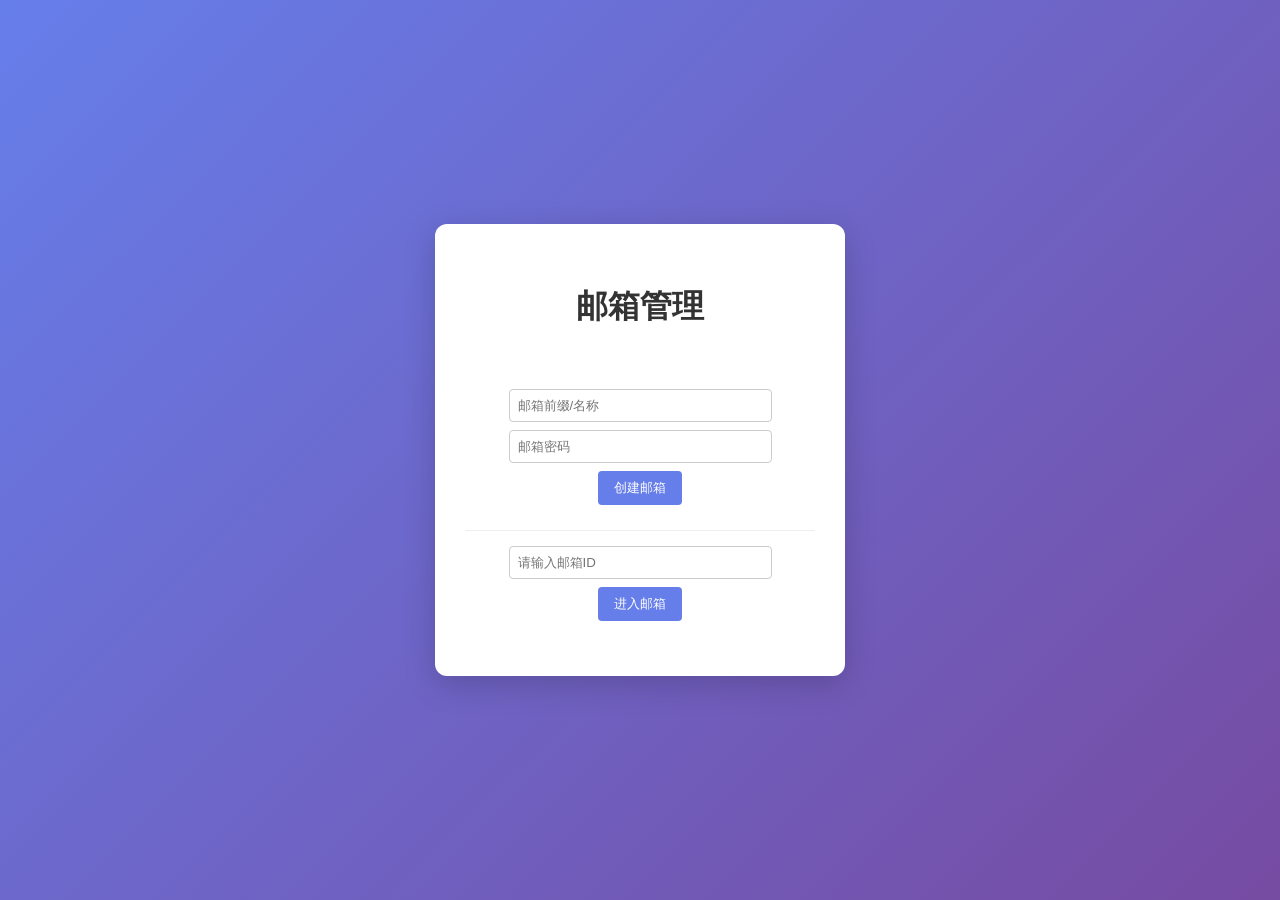
<file: mailbox.html>
<!DOCTYPE html>
<html lang="zh-CN">
<head>
    <meta charset="UTF-8">
    <title>创建或进入邮箱</title>
    <style>
        body {
            background: linear-gradient(135deg, #667eea 0%, #764ba2 100%);
            font-family: Arial, sans-serif;
            margin: 0;
            padding: 0;
            min-height: 100vh;
            display: flex;
            justify-content: center;
            align-items: center;
        }
        .container {
            background: #fff;
            border-radius: 12px;
            box-shadow: 0 8px 32px rgba(0,0,0,0.18);
            padding: 40px 30px 30px 30px;
            width: 350px;
            text-align: center;
        }
        h1 {
            color: #333;
            margin-bottom: 30px;
        }
        .input-area {
            margin-bottom: 25px;
        }
        .input-area input {
            width: 70%;
            padding: 8px;
            border-radius: 4px;
            border: 1px solid #ccc;
            margin-bottom: 8px;
        }
        .input-area button {
            padding: 8px 16px;
            border: none;
            border-radius: 4px;
            background: #667eea;
            color: #fff;
            cursor: pointer;
            transition: background 0.2s;
        }
        .input-area button:hover {
            background: #764ba2;
        }
        #msg {
            color: red;
            margin-bottom: 10px;
            min-height: 20px;
        }
        .divider {
            margin: 25px 0 15px 0;
            border-bottom: 1px solid #eee;
        }
        .success {
            color: green;
        }
    </style>
</head>
<body>
    <div class="container">
        <h1>邮箱管理</h1>
        <div id="msg"></div>
        <!-- 创建邮箱 -->
        <div class="input-area">
            <input type="text" id="prefix" placeholder="邮箱前缀/名称"><br>
            <input type="password" id="mailboxPassword" placeholder="邮箱密码"><br>
            <button onclick="createMailbox()">创建邮箱</button>
        </div>
        <div class="divider"></div>
        <!-- 进入邮箱 -->
        <div class="input-area">
            <input type="text" id="mailboxId" placeholder="请输入邮箱ID"><br>
            <button onclick="enterMailbox()">进入邮箱</button>
        </div>
    </div>
    <script>
    const API_BASE_URL = 'https://api.leoc.li'; // 根据实际后端地址修改

    // 获取 cookie 中的 user_id
    function getUserIdFromCookie() {
        const match = document.cookie.match(/(?:^|;\s*)user_id=([^;]*)/);
        return match ? decodeURIComponent(match[1]) : '';
    }

    // 创建邮箱
    async function createMailbox() {
        const prefix = document.getElementById('prefix').value.trim();
        const password = document.getElementById('mailboxPassword').value.trim();
        const msg = document.getElementById('msg');
        msg.className = '';
        msg.textContent = '';
        if (!prefix || !password) {
            msg.textContent = '请输入邮箱前缀和密码';
            return;
        }
        const user_id = getUserIdFromCookie();
        if (!user_id) {
            msg.textContent = '未检测到用户登录，请先登录';
            return;
        }
        try {
            const res = await fetch(`${API_BASE_URL}/register-mailbox/`, {
                method: 'POST',
                headers: { 'Content-Type': 'application/json' },
                body: JSON.stringify({ user_id, prefix, password })
            });
            const data = await res.json();
            if (!res.ok) throw new Error(data.detail || '创建失败');
            msg.className = 'success';
            msg.textContent = `创建成功！邮箱ID: ${data.mailbox_id}`;
            // 存储 mailbox_id 到 cookie
            document.cookie = `mailbox_id=${data.mailbox_id}; path=/;`;
            // 可选：自动跳转
            // setTimeout(()=>{ window.location.href = `summary.html?mailbox_id=${data.mailbox_id}`; }, 1200);
        } catch (err) {
            msg.className = '';
            msg.textContent = err.message;
        }
    }

    // 进入邮箱
    function enterMailbox() {
        const mailboxId = document.getElementById('mailboxId').value.trim();
        const msg = document.getElementById('msg');
        msg.className = '';
        msg.textContent = '';
        if (!mailboxId) {
            msg.textContent = '请输入邮箱ID';
            return;
        }
        window.location.href = `summary.html?mailbox_id=${encodeURIComponent(mailboxId)}`;
    }
    </script>
</body>
</html>
</file>
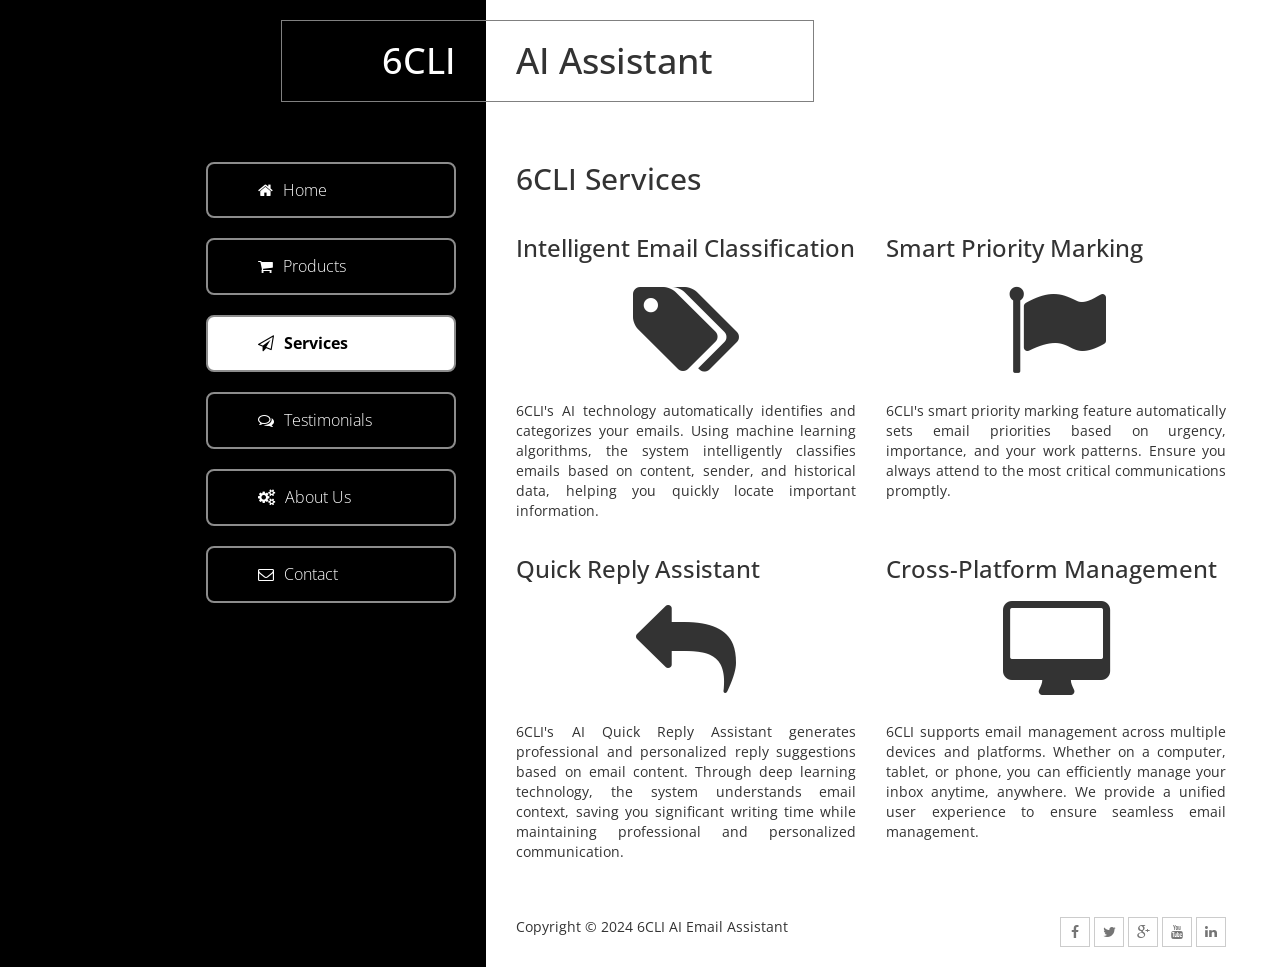
<file: services.html>
<!DOCTYPE html>
<head>
	<!-- Page title describing the services page -->
	<title>Services - 6CLI: Your AI Email Assistant</title>
	<!-- Metadata tags providing keywords and description -->
	<meta name="keywords" content="6CLI, AI Email Assistant, Email Management, Intelligent Services" />
	<meta name="description" content="Explore the powerful services of 6CLI AI Email Assistant to enhance your email management efficiency" />
	<!-- Character encoding and viewport settings for cross-device compatibility -->
	<meta charset="UTF-8">
	<meta name="viewport" content="width=device-width, initial-scale=1.0">
	
	<!-- Import external fonts and stylesheets -->
	<link href="http://fonts.googleapis.com/css?family=Open+Sans:300,400,700" rel="stylesheet" type="text/css">
	<link href="css/bootstrap.min.css" rel="stylesheet" type="text/css">
	<link href="css/font-awesome.min.css" rel="stylesheet" type="text/css">
	<link href="css/templatemo_style.css" rel="stylesheet" type="text/css">	
</head>
<body>
	<!-- Responsive Logo Area for Mobile Devices -->
	<div class="templatemo-logo visible-xs-block">
		<div class="col-lg-6 col-md-6 col-sm-6 col-xs-12 black-bg logo-left-container">
			<h1 class="logo-left">6CLI</h1>
		</div>
		<div class="col-lg-6 col-md-6 col-sm-6 col-xs-12 white-bg logo-right-container">
			<h1 class="logo-right">AI Assistant</h1>
		</div>			
	</div>
	
	<!-- Main container, divided into left and right sections -->
	<div class="templatemo-container">
		<!-- Left Navigation Bar -->
		<div class="col-lg-6 col-md-6 col-sm-6 col-xs-12 black-bg left-container">
			<h1 class="logo-left hidden-xs margin-bottom-60">6CLI</h1>	
			<div class="tm-left-inner-container">
				<!-- Website Navigation Menu -->
				<ul class="nav nav-stacked templatemo-nav">
				  <li><a href="index.html"><i class="fa fa-home fa-medium"></i>Home</a></li>
				  <li><a href="products.html"><i class="fa fa-shopping-cart fa-medium"></i>Products</a></li>
				  <li><a href="services.html" class="active"><i class="fa fa-send-o fa-medium"></i>Services</a></li>
				  <li><a href="testimonials.html"><i class="fa fa-comments-o fa-medium"></i>Testimonials</a></li>
				  <li><a href="about.html"><i class="fa fa-gears fa-medium"></i>About Us</a></li>
				  <li><a href="contact.html"><i class="fa fa-envelope-o fa-medium"></i>Contact</a></li>
				</ul>
			</div>
		</div> <!-- left section -->
		
		<!-- Right Content Area -->
		<div class="col-lg-6 col-md-6 col-sm-6 col-xs-12 white-bg right-container">
			<h1 class="logo-right hidden-xs margin-bottom-60">AI Assistant</h1>
			<div class="tm-right-inner-container">
				<!-- Services Page Main Title -->
				<h1 class="templatemo-header">6CLI Services</h1>
				
				<!-- First Row of Service Introductions -->
				<div class="row">
					<!-- Intelligent Email Classification Service -->
					<article class="templatemo-item col-lg-6 col-md-6 col-sm-12 col-xs-12">
						<h2>Intelligent Email Classification</h2>
						<div class="text-center">
							<i class="fa fa-tags templatemo-service-icon"></i>
						</div>					
						<p>6CLI's AI technology automatically identifies and categorizes your emails. Using machine learning algorithms, the system intelligently classifies emails based on content, sender, and historical data, helping you quickly locate important information.</p>		
					</article>
					
					<!-- Smart Priority Marking Service -->
					<article class="templatemo-item col-lg-6 col-md-6 col-sm-12 col-xs-12">
						<h2>Smart Priority Marking</h2>
						<div class="text-center">
							<i class="fa fa-flag templatemo-service-icon"></i>
						</div>					
						<p>6CLI's smart priority marking feature automatically sets email priorities based on urgency, importance, and your work patterns. Ensure you always attend to the most critical communications promptly.</p>			
					</article>
				</div>			
				
				<!-- Second Row of Service Introductions -->
				<div class="row">
					<!-- Quick Reply Assistant Service -->
					<article class="templatemo-item col-lg-6 col-md-6 col-sm-12 col-xs-12">
						<h2>Quick Reply Assistant</h2>
						<div class="text-center">
							<i class="fa fa-reply templatemo-service-icon"></i>
						</div>					
						<p>6CLI's AI Quick Reply Assistant generates professional and personalized reply suggestions based on email content. Through deep learning technology, the system understands email context, saving you significant writing time while maintaining professional and personalized communication.</p>			
					</article>
					
					<!-- Cross-Platform Management Service -->
					<article class="templatemo-item col-lg-6 col-md-6 col-sm-12 col-xs-12">
						<h2>Cross-Platform Management</h2>
						<div class="text-center">
							<i class="fa fa-desktop templatemo-service-icon"></i>
						</div>					
						<p>6CLI supports email management across multiple devices and platforms. Whether on a computer, tablet, or phone, you can efficiently manage your inbox anytime, anywhere. We provide a unified user experience to ensure seamless email management.</p>			
					</article>
				</div>
				
				<!-- Footer Area -->
				<footer>
					<!-- Copyright Information -->
					<p class="col-lg-6 col-md-6 col-sm-12 col-xs-12 templatemo-copyright">Copyright © 2024 6CLI AI Email Assistant</p>
					
					<!-- Social Media Links -->
					<p class="col-lg-6 col-md-6 col-sm-12 col-xs-12 templatemo-social">
						<a href="#"><i class="fa fa-facebook fa-medium"></i></a>
						<a href="#"><i class="fa fa-twitter fa-medium"></i></a>
						<a href="#"><i class="fa fa-google-plus fa-medium"></i></a>
						<a href="#"><i class="fa fa-youtube fa-medium"></i></a>
						<a href="#"><i class="fa fa-linkedin fa-medium"></i></a>
					</p>
				</footer>
			</div>	
		</div> <!-- right section -->
	</div>	
</body>
</html>
</file>
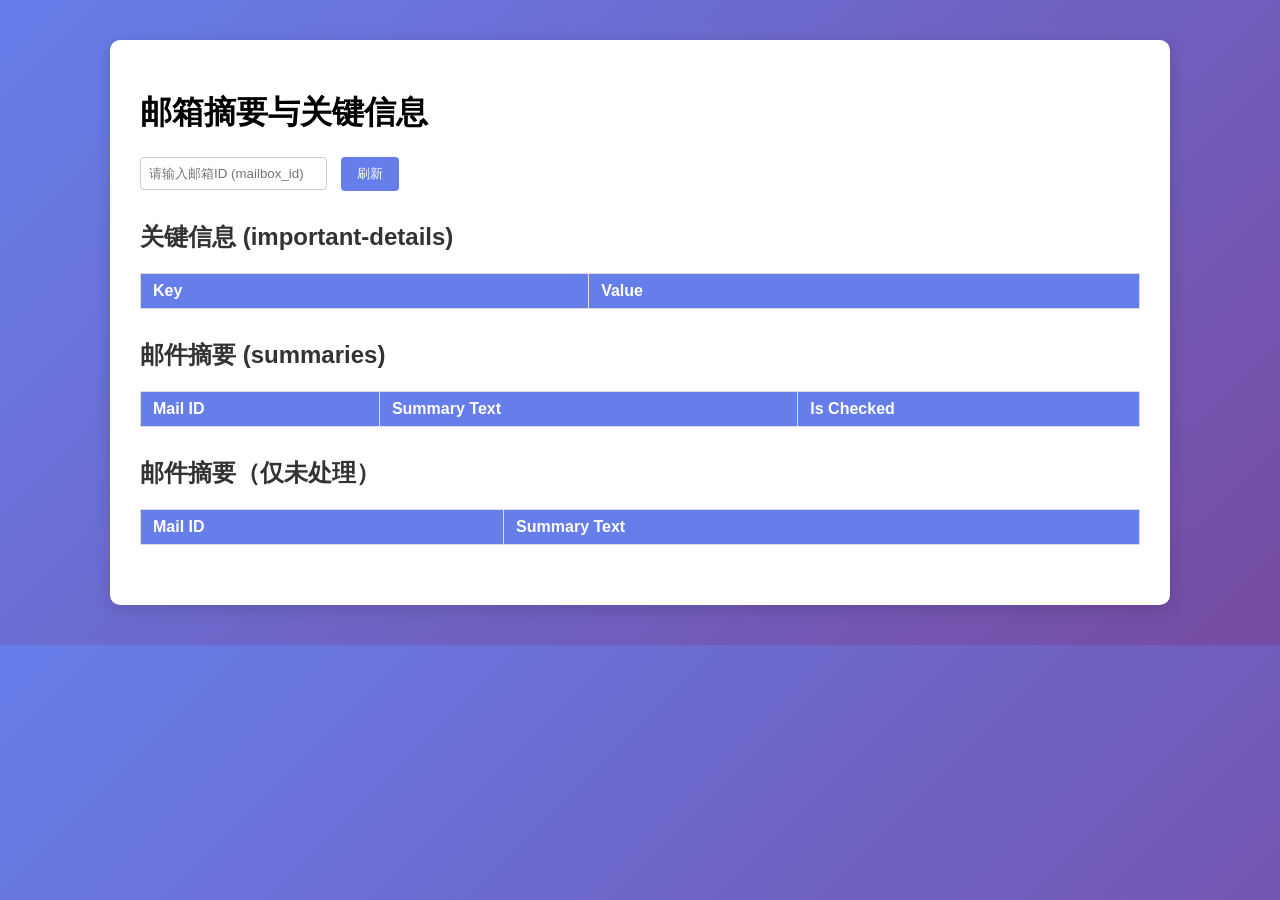
<file: summary.html>
<!DOCTYPE html>
<html lang="zh-CN">
<head>
    <meta charset="UTF-8">
    <title>邮箱摘要与关键信息</title>
    <style>
        body {
            background: linear-gradient(135deg, #667eea 0%, #764ba2 100%);
            font-family: Arial, sans-serif;
            margin: 0;
            padding: 0;
        }
        .container {
            background: #fff;
            border-radius: 10px;
            box-shadow: 0 4px 16px rgba(0,0,0,0.15);
            margin: 40px auto;
            padding: 30px;
            max-width: 1000px;
        }
        h2 {
            color: #333;
            margin-top: 30px;
        }
        table {
            width: 100%;
            border-collapse: collapse;
            margin-bottom: 30px;
        }
        th, td {
            border: 1px solid #ddd;
            padding: 8px 12px;
            text-align: left;
        }
        th {
            background: #667eea;
            color: #fff;
        }
        tr:nth-child(even) { background: #f9f9f9; }
        .input-area {
            margin-bottom: 20px;
        }
        .input-area input {
            padding: 8px;
            border-radius: 4px;
            border: 1px solid #ccc;
            margin-right: 10px;
        }
        .input-area button {
            padding: 8px 16px;
            border: none;
            border-radius: 4px;
            background: #667eea;
            color: #fff;
            cursor: pointer;
        }
        .input-area button:hover {
            background: #764ba2;
        }
        #msg { color: red; margin-bottom: 10px; }
    </style>
</head>
<body>
    <div class="container">
        <h1>邮箱摘要与关键信息</h1>
        <div class="input-area">
            <input type="text" id="mailboxid" placeholder="请输入邮箱ID (mailbox_id)">
            <button onclick="loadData()">刷新</button>
            <span id="msg"></span>
        </div>
        <h2>关键信息 (important-details)</h2>
        <table id="importantTable">
            <thead>
                <tr><th>Key</th><th>Value</th></tr>
            </thead>
            <tbody></tbody>
        </table>
        <h2>邮件摘要 (summaries)</h2>
        <table id="summaryTable">
            <thead>
                <tr><th>Mail ID</th><th>Summary Text</th><th>Is Checked</th></tr>
            </thead>
            <tbody></tbody>
        </table>
        <h2>邮件摘要（仅未处理）</h2>
        <table id="todoTable">
            <thead>
                <tr><th>Mail ID</th><th>Summary Text</th></tr>
            </thead>
            <tbody></tbody>
        </table>
    </div>
    <script>
    const API_BASE_URL = 'https://api.leoc.li'; // 根据实际后端地址修改

    // 获取 cookie 中的 mailbox_id
    function getMailboxIdFromCookie() {
        const match = document.cookie.match(/(?:^|;\s*)mailbox_id=([^;]*)/);
        return match ? decodeURIComponent(match[1]) : '';
    }

    // 页面加载时自动填充并加载
    window.onload = function() {
        const mailboxid = getMailboxIdFromCookie();
        if (mailboxid) {
            document.getElementById('mailboxid').value = mailboxid;
            loadData();
        }
    };

    async function loadData() {
        const mailboxid = document.getElementById('mailboxid').value.trim();
        const msg = document.getElementById('msg');
        msg.textContent = '';
        if (!mailboxid) {
            msg.textContent = '请输入邮箱ID';
            return;
        }
        // 清空表格
        document.querySelector('#importantTable tbody').innerHTML = '';
        document.querySelector('#summaryTable tbody').innerHTML = '';
        document.querySelector('#todoTable tbody').innerHTML = '';
        try {
            // important-details
            const importantRes = await fetch(`${API_BASE_URL}/mailbox/${mailboxid}/important-details/`);
            const importantData = await importantRes.json();
            if (importantRes.ok) {
                const tbody = document.querySelector('#importantTable tbody');
                importantData.forEach(item => {
                    const tr = document.createElement('tr');
                    tr.innerHTML = `<td>${item.key}</td><td>${item.value}</td>`;
                    tbody.appendChild(tr);
                });
            } else {
                throw new Error(importantData.detail || '获取关键信息失败');
            }
            // summaries
            const summaryRes = await fetch(`${API_BASE_URL}/mailbox/${mailboxid}/summaries/`);
            const summaryData = await summaryRes.json();
            if (summaryRes.ok) {
                const tbody = document.querySelector('#summaryTable tbody');
                summaryData.forEach(item => {
                    const tr = document.createElement('tr');
                    tr.innerHTML = `<td>${item.mail_id}</td><td>${item.summary_text}</td><td>${item.ischecked ? '是' : '否'}</td>`;
                    tbody.appendChild(tr);
                });
                // 仅未处理（ischecked为false）的摘要
                const todoTbody = document.querySelector('#todoTable tbody');
                summaryData.filter(item => !item.ischecked).forEach(item => {
                    const tr = document.createElement('tr');
                    tr.innerHTML = `<td>${item.mail_id}</td><td>${item.summary_text}</td>`;
                    todoTbody.appendChild(tr);
                });
            } else {
                throw new Error(summaryData.detail || '获取摘要失败');
            }
        } catch (err) {
            msg.textContent = err.message;
        }
    }
    </script>
</body>
</html>
</file>
<file: css/templatemo_style.css>
/* 

templatemo 419 black white

http://www.templatemo.com/preview/templatemo_419_black_white

http://stackoverflow.com/questions/10525744/css-table-cell-equal-width

*/
* {	font-family: 'Open Sans', sans-serif; }

html, body { height: 100%; }

.green { color: #3B3; }
.blue { color: #09E; }

h1, h2 { margin-bottom: 20px; }

h2 { font-size: 24px; }
.templatemo-container {
	display: table;
	width: 100%;
	height: 100%;
	table-layout: fixed;
}
.left-container {
	display: table-cell;
	float: none;
	width: 38%;
	padding-bottom: 20px;
	padding-left: 30px;
	padding-right: 0;
}
.right-container {
	display: table-cell;
	float: none;
	width: 62%;
	padding-bottom: 20px;
	padding-left: 0;
	padding-right: 30px;
	vertical-align: top;
}
.black-bg {
	color: white;
	background-color: black;
}
.white-bg {	background-color: white; }
.tm-left-inner-container { margin-right: 30px; }
.tm-right-inner-container {
	margin-left: 30px;
	max-width: 710px;
}
.templatemo-logo { 
	display: table;
	overflow: hidden;
	table-layout: fixed;
	width: 100%
}
.logo-left-container {
	display: table-cell;
	width: 38%;
}
.logo-right-container {
	display: table-cell;
	width: 62%;
}
.templatemo-logo h1 {
	margin-top: 0;
	margin-bottom: 0;
	max-width: 250px;
}
.templatemo-logo .col-lg-6, .templatemo-logo .col-md-6, .templatemo-logo .col-sm-6 {
	padding-left: 0;
	padding-right: 0;
	padding-top: 20px;
}
.logo-left {
	border-top: 1px solid gray;
	border-right: none; 
	border-bottom: 1px solid gray;
	border-left: 1px solid gray;
	float: right;
	padding: 20px 30px 20px 100px;
	text-align: right;
}
.logo-right {
	border-top: 1px solid gray;
	border-right: 1px solid gray;
	border-bottom: 1px solid gray;
	border-left: none;
	float: left;
	padding: 20px 100px 20px 30px;
}

.templatemo-nav {
	clear: both;
	font-size: 16px;
	font-weight: 300;
	float: right;
	min-width: 250px;
}
.templatemo-nav>li>a {
	border: 2px solid #8C8C8C;
	border-radius: 8px;
	color: white;
	padding: 15px 50px;
	margin-bottom: 20px;
	transition: background-color 0.3s;
}
.templatemo-nav>li>a:hover, .templatemo-nav>li>a:focus, .templatemo-nav>li>a.active {
	background-color: #fff;
	color: #000;
	font-weight: 700;
}
.templatemo-nav>li>a>.fa { margin-right: 10px; }
.templatemo-header {
	clear: both;
	font-size: 30px;
	margin-top: 0;
}
article { margin-top: 40px; }
article p {
	margin-bottom: 15px;
	text-align: justify;
}
footer {
	margin-top: 40px;
	overflow: hidden;
}
footer p { margin-bottom: 0; }
footer .col-lg-6, footer .col-md-6 {
	padding-left: 0;
	padding-right: 0;
}
.templatemo-social { text-align: right; }
.templatemo-social i {
	border: 1px solid #ccc;
	padding-top: 7px;
	padding-bottom: 5px;
	text-align: center;
	width: 30px;
	height: 30px;
	transition: background-color 0.3s;
}
.templatemo-social a { color: #757575; }
.templatemo-social a:hover i {
	background-color: #000;
	color: #fff;
}
.row .templatemo-item {	margin-top: 0; }
.templatemo-item p { margin-top: 20px; }
.templatemo-item ul { margin-bottom: 20px; }
.templatemo-item ul li { list-style: none; }
.fa.templatemo-service-icon { font-size: 100px; }

.templatemo-testimonial { overflow: hidden; }
.templatemo-testimonial .fa {
	color: #C8B55E;
	padding: 5px;
}
.templatemo-border-left {
	border-left: 3px solid #C8B55E;
	padding-left: 10px;
}
.templatemo-border-right {
	border-right: 3px solid #C8B55E;
	padding-right: 10px;
	text-align: right;
}
.templatemo-testimonial footer { color: #777; }
.templatemo-testimonial footer:before {	content: '\2014 \00A0'; }
.form-control:focus {
	border-color: #DEB215;
	box-shadow: inset 0 1px 1px rgba(0,0,0,.075),0 0 8px rgba(234, 231, 60, 0.6);
}
iframe { border: none; }
#map-canvas {
    height: 350px;
    margin-bottom: 30px;
}
.margin-bottom-60 {	margin-bottom: 60px; }

/* Media Queries
----------------------------------------*/
@media screen and (max-width: 991px) {
	.templatemo-social {
		margin-top: 15px;
		text-align: left;
	}
}
@media screen and (max-width: 767px) {
	.templatemo-logo, .templatemo-container { display: block; }
	.logo-left-container, .logo-right-container, .left-container, .right-container {
		display: block;
		width: 100%;
	}
	.left-container, .right-container {
		padding-left: 20px;
		padding-right: 20px;
	}
	.logo-left, .logo-right, .templatemo-nav { float: none; }
	.logo-left {
		border-right: 1px solid gray; 
		text-align: center;
		margin-bottom: 30px;
		padding: 20px;
	}
	.logo-right {
		border-left: 1px solid gray;
		text-align: center;
		margin-bottom: 30px;
		padding: 20px;
	}
	.tm-left-inner-container { margin-right: 0; }
	.tm-right-inner-container {	margin-left: 0;	}
	.templatemo-nav { max-width: 100%; }
	.templatemo-nav>li>a {
		margin-bottom: 5px;
		text-align: center;
	}
	h1 {
		margin-top: 0;
		margin-bottom: 20px;
	}
	.templatemo-logo h1 {
		border: none;
		max-width: none;
	}
	.left-container, .right-container {	padding-top: 40px; }
	.templatemo-logo .col-lg-6, .templatemo-logo .col-md-6, .templatemo-logo .col-sm-6 { padding-top: 0; }
}
</file>
